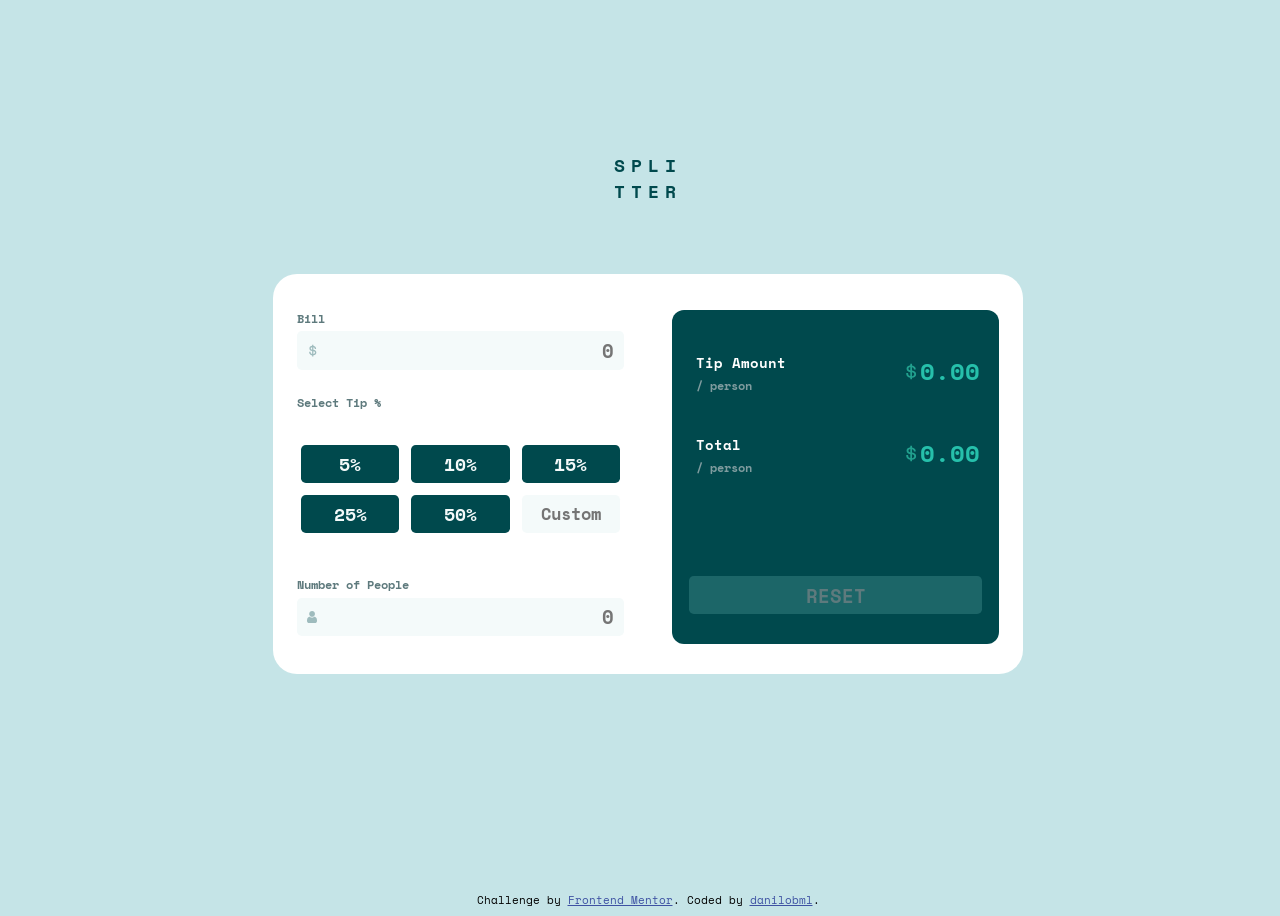
<file: index.html>
<!DOCTYPE html>
<html lang="en">
  <head>
    <meta charset="UTF-8" />
    <meta name="viewport" content="width=device-width, initial-scale=1.0" />
    <link rel="icon" type="image/png" sizes="32x32" href="./images/favicon-32x32.png" />
    <link rel="preconnect" href="https://fonts.googleapis.com" />
    <link rel="preconnect" href="https://fonts.gstatic.com" crossorigin />
    <link href="https://fonts.googleapis.com/css2?family=Space+Mono:wght@400;700&display=swap" rel="stylesheet" />
    <link rel="stylesheet" href="./src/styles.css" />
    <title>Frontend Mentor | Tip calculator app</title>
    <script defer src="./src/script.js"></script>
  </head>
  <body>
    <!-- Body and background -->
    <div class="title">
    <h1 class="top-h1">SPLI</h1>
    <h1 class="bottom-h1">TTER</h1>
  </div>
    <!-- Main container -->
    <div class="main-container">
      
    <div class="desktop-left">
      <h6>Bill</h6> 
    <!-- Bill screen value input -->
   <div class="bill-screen">
     <img src="./images/icon-dollar.svg" class="icon-dollar" alt="icon-dollar">
     <input class="input-bill" type="number" step='0.01' min="0" placeholder="0" onfocus="this.value=''">
   </div>
   <!-- Tip (%) selectors -->
    <h6>Select Tip %</h6>
    <div class="buttons">
      <button class="selector" value="5">5%</button>
      <button class="selector" value="10">10%</button>
      <button class="selector" value="15">15%</button>
      <button class="selector" value="25">25%</button>
      <button class="selector" value="50">50%</button>
    <input type="text" class="custom" placeholder="Custom">
    </div>
    <!-- People screen input -->
    <div class="people">
      <h6>Number of People<h6> 
      <h6 class="no-zero">Can't be zero</h6>
    </div>
    <div class="people-screen">
      <img src="./images/icon-person.svg" class="icon-person" alt="icon-person">
      <input class="input-people" type="number" placeholder="0" min="0" onfocus="this.value=''">
    </div>
  </div>
    
  <div class="desktop-right">
    <!-- Big screen - amount and total -->
    <div class="amount-screen">
      <div class="amount">
        <span>
          <span class="screen-text-big">Tip Amount</span>
          <p class="screen-text-small">/ person</p>
        </span>
      <div class="result-amount"><span><img src="./images/icon-dollar.svg" alt="icon-dollar" class="dollar-result"></span><span id="value-amount">0.00</span></div>
      </div>
      <div class="total">
        <span><span class="screen-text-big">Total</span><p class="screen-text-small">/ person</p></span>
        <div class="result-amount"><span><img src="./images/icon-dollar.svg" alt="icon-dollar" class="dollar-result"></span><span id="value-total">0.00</span>
      </div>
    </div>
    <button class="reset">RESET</button> 
    </div>
  </div> 
    </div>
    <!-- End of main container -->
    <div class="attribution">Challenge by <a href="https://www.frontendmentor.io?ref=challenge" target="_blank">Frontend Mentor</a>. Coded by <a href="https://github.com/danilobml">danilobml</a>.</div>
  </body>
</html>
</file>
<file: src/styles.css>
html{ 
  box-sizing: border-box;
}
*,
*:before,
*:after {
   box-sizing:inherit;
}


:root {
  font-size: 24px;
  font-family: 'Space Mono', monospace;
--Strong-cyan: hsl(172, 67%, 45%);
--Very-dark-cyan: hsl(183, 100%, 15%);
--Dark-grayish-cyan: hsl(186, 14%, 43%);
--Grayish-cyan: hsl(184, 14%, 56%);
--Light-grayish-cyan: hsl(185, 41%, 84%);
--Very-light-grayish-cyan: hsl(189, 41%, 97%);
--White: hsl(0, 0%, 100%);
}

/* Body and background */
body{
  background-color: var(--Light-grayish-cyan);
  display: flex;
  flex-direction: column;
  justify-content: center;
  align-items: center;
  width: 100vw;
  height: 100vh;
}

h1{
  font-size: 18px;
  color: var(--Very-dark-cyan);
  letter-spacing: 6px;
}

.top-h1{
  margin-top: 2rem;
  margin-bottom: 0;
}

.bottom-h1{
  margin-top: 0;
  margin-bottom: 1.1rem;
}

/* Main container */

.main-container {
  background-color: var(--White);
  padding: 1.2rem;
  padding-top: 0.6rem;
  border-radius: 1rem;
  margin: auto;
  width:100%;
  max-width: 375px;
}

h6{
  color: var(--Dark-grayish-cyan);
  margin: 0;
  margin-top: 0.5rem;
  margin-bottom: 0.2rem;
  font-size: 0.5rem;
}

/* First ("bill") and "Number of people" screens */

.bill-screen, .people-screen{
  background-color: var(--Very-light-grayish-cyan);
  border-radius: 0.2rem; 
  display: flex;
  justify-content: space-between;
  align-items: center;
  margin-bottom: 1rem;
  position: relative;
}

.icon-dollar{
  height: 0.55rem;
  width: 0.35rem;
  margin-left: 0.5rem;
  position: absolute;
}

.icon-person {
  height: 0.5rem;
  width: 0.43rem;
  margin-left: 0.4rem;
  position: absolute;
}

.input-bill, .input-people{
  color: var(--Very-dark-cyan);
  padding:0.2rem;
  background: transparent;
  border: none;
  outline: none;
  width: 100%;
  text-align: end;
  font-size: 0.8rem;
  font-weight: 700;
  padding-right: 0.4rem;
  font-family: 'Space Mono', monospace;
  border-radius: 0.2rem;
  padding-left:30px;
}

.input-bill:focus, .input-people:focus {
  border: 3px solid var(--Strong-cyan);
}

.people{
  display: flex;
  justify-content: space-between;
}

.input-people-zero {
  border: 3px solid orangered;
  padding: 0.2rem;
  background: transparent;
  outline: none;
  width: 100%;
  text-align: end;
  font-size: 0.8rem;
  font-weight: 700;
  padding-right: 0.4rem;
  font-family: 'Space Mono', monospace;
  border-radius: 0.2rem;
  padding-left:30px;
}

.no-zero{
  color: orangered;
  display: none;
}

/* Number input without arrows - Chrome, Edge, Opera etc */
input::-webkit-outer-spin-button,
input::-webkit-inner-spin-button {
  -webkit-appearance: none;
  margin: 0;
}

/* Number input without arrows - Firefox */
input[type="number"] {
  -moz-appearance: textfield;
}

/* Tip (%) selectors div */
.buttons {
  display: flex;
  flex-wrap: wrap;
  gap: 12px;
  justify-content: center;
  margin-top: 0.5rem;
  margin-bottom: 1rem
}

button {
  width: 47%;
  height: 38px;
  font-weight: 700;
  border-radius: 0.2rem;
  border: none;
  font-family: 'Space Mono', monospace;
}

button.selector {
  background-color: var(--Very-dark-cyan);
  color: var(--Very-light-grayish-cyan);
  font-size: 0.75rem;
}

button.activated {
  background-color: var(--Strong-cyan);
  color: var(--Very-dark-cyan);
}

.custom {
  background-color: var(--Very-light-grayish-cyan);
  color: var(--Dark-grayish-cyan);
  width: 47%;
  height: 38px;
  font-weight: 700;
  font-size: 0.7rem;
  border-radius: 0.2rem;
  border: none;
  outline: none;
  font-family: 'Space Mono', monospace;
  text-align: center;
}

.custom:focus{
  border: 3px solid var(--Strong-cyan);
}

/* Big Screen - amount and total */

.amount-screen {
  background-color: var(--Very-dark-cyan);
  padding: 0.7rem;
  margin-top: 0.5rem;
  padding-top: 1.3rem;
  border-radius: 0.5rem;
  display: flex;
  flex-direction: column;
}

.screen-text-big {
  font-family: 'Space Mono', monospace;
  font-size: 0.5rem;
  font-weight: 700;
  color: var(--White);
  margin-left:0.3rem;
}

.screen-text-small {
  font-size: 0.4rem;
  font-weight: 700;
  color: var(--Grayish-cyan);
  margin-top: 0;
  margin-left: 0.3rem;
}

.amount, .total {
  display: flex;
  justify-content: space-between;
}

.result-amount, .result-total {
  font-weight: 700;
  color: var(--Strong-cyan);
  font-size: 1rem;
  margin-right: 0.1rem;
  margin-top: 0.5rem
}

.dollar-result{
  font-size: 1rem;
  margin-right: 0.1rem;
  filter: invert(57%) sepia(95%) saturate(330%) hue-rotate(122deg) brightness(91%) contrast(93%);
  font-weight: bold;
}

.reset {
  margin-top: 0.4rem;
  background-color: var(--Strong-cyan);
  color: var(--Very-dark-cyan);
  width: 100%;
  font-size: 0.65rem;
  align-self: center;
}

.attribution {
    font-size: 11px;
    text-align: center;
  }

.attribution a {
    color: hsl(228, 45%, 44%);
  }

  @media screen and (min-width: 645px) {
    .title {
      margin-top: 4rem;
      margin-bottom: 0.8rem;
    }

    .main-container{
      margin-top: 1rem;
      width: 90%;
      max-width: 750px;
      height: 400px;
      display: flex;
      flex-direction: row;
      padding: 1rem;
    }

    .reset {
      background-color: hsla(183, 52%, 29%, 0.8);;
      color: var(--Dark-grayish-cyan);
      width: 100%;
      font-size: 0.7rem;
      align-self: center;
    }
    
    .desktop-right {
      width: 50%;
      margin-left: 2rem;
      height: 95%;
      margin-top: 0.5rem;
    }

    .desktop-left {
      width: 50%;
      height: 90%;
    }

    .buttons {
      display: flex;
      margin-top: 1.4rem;
      margin-bottom: 1.3rem
    }

    button, .custom {
      width: 30%
    }

    .amount-screen {
      margin-top:0; 
      height: 100%;
    }

    .screen-text-big {
      font-size: 0.6rem;
    }

    .screen-text-small {
      font-size: 0.5rem;
    }

    .total {
      margin-top: 0.7rem;
    }

    .reset{
      margin-top: 3.7rem;
      font-size: 0.8rem;
    }

    .reset:hover {
      background-color: var(--Light-grayish-cyan);
      color: var(--Very-dark-cyan);
    }
    
    .reset:active {
      background-color: var(--Strong-cyan);
      color: var(--Very-dark-cyan);
    }
  }

  @media screen and (max-width: 374px) {
    .main-container{
      width: 374px;
      height: 660px;
    } 
  }
</file>
